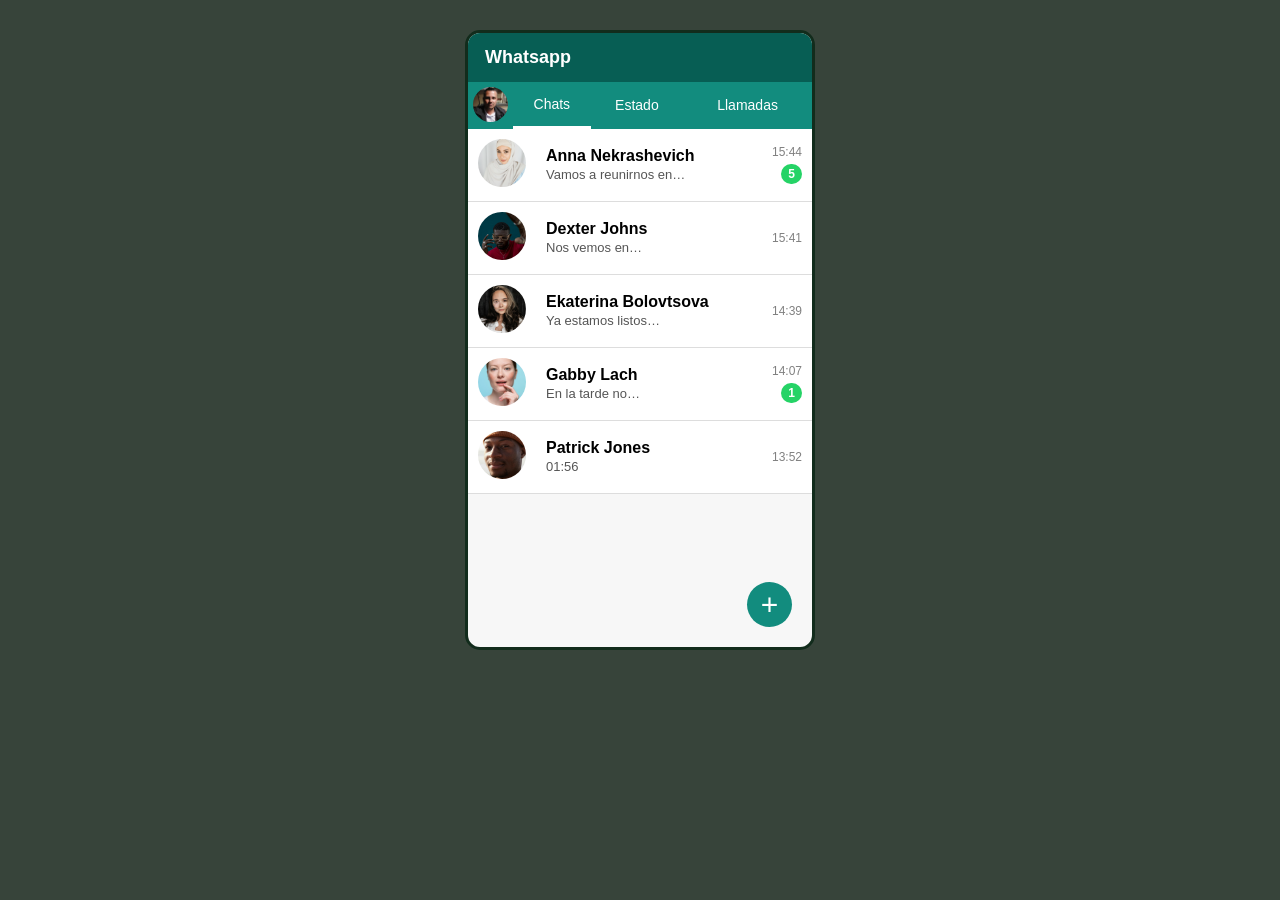
<file: index.html>
<!DOCTYPE html>
<html lang="es">
  <head>
    <meta charset="UTF-8" />
    <meta name="viewport" content="width=device-width, initial-scale=1.0" />
    <title>Evaluación – Semana 02</title>
    <link rel="stylesheet" href="css/style.css" />
  </head>

  <body>
    <div class="phone">
      <table class="topbar-table">
        <tr>
          <th class="topbar-title">Whatsapp</th>
        </tr>
      </table>

      <table class="tabs-table">
        <tr>
          <td class="user-photo-td">
            <img src="img/orami.png" class="user-tab-img" />
          </td>
          <th class="active">Chats</th>
          <th>Estado</th>
          <th>Llamadas</th>
        </tr>
      </table>

      <table class="chat-list-table">
        <tr>
          <td class="photo-td">
            <img src="img/pexels-anna-nekrashevich.jpg" class="photo-img" />
          </td>
          <td class="info-td">
            <strong>Anna Nekrashevich</strong><br />
            <span class="message-preview">Vamos a reunirnos en…</span>
          </td>
          <td class="right-td">
            <div class="time">15:44</div>
            <div class="badge">5</div>
          </td>
        </tr>

        <tr>
          <td class="photo-td">
            <img src="img/pexels-dexter-johns.jpg" class="photo-img" />
          </td>
          <td class="info-td">
            <strong>Dexter Johns</strong><br />
            <span class="message-preview">Nos vemos en…</span>
          </td>
          <td class="right-td">
            <div class="time">15:41</div>
          </td>
        </tr>

        <tr>
          <td class="photo-td">
            <img src="img/pexels-ekaterina-bolovtsova.jpg" class="photo-img" />
          </td>
          <td class="info-td">
            <strong>Ekaterina Bolovtsova</strong><br />
            <span class="message-preview">Ya estamos listos…</span>
          </td>
          <td class="right-td">
            <div class="time">14:39</div>
          </td>
        </tr>

        <tr>
          <td class="photo-td">
            <img src="img/pexels-gabby-lach.jpg" class="photo-img" />
          </td>
          <td class="info-td">
            <strong>Gabby Lach</strong><br />
            <span class="message-preview">En la tarde no…</span>
          </td>
          <td class="right-td">
            <div class="time">14:07</div>
            <div class="badge">1</div>
          </td>
        </tr>

        <tr>
          <td class="photo-td">
            <img src="img/pexels-patrick-jones.jpg" class="photo-img" />
          </td>
          <td class="info-td">
            <strong>Patrick Jones</strong><br />
            <span class="message-preview">01:56</span>
          </td>
          <td class="right-td">
            <div class="time">13:52</div>
          </td>
        </tr>
      </table>

      <div class="fab">+</div>
    </div>
  </body>
</html>
</file>
<file: css/style.css>
/* RESET Y FUENTE */
*{
    margin: 0;
    padding: 0;
    box-sizing: border-box;
    font-family: Arial, sans-serif;
}

/* FONDO EXTERNO */
body {
    background: #37443a;   /* ← color que pediste en el segundo */
    display: flex;
    justify-content: center;
    padding: 30px;
}

/* “TELÉFONO” */
.phone {
    width: 350px;
    height: 620px;
    background: #f7f7f7;
    border-radius: 15px;
    overflow: hidden;

    /* ← AQUÍ están los dos detalles que querías */
    border: 3px solid #122c1c; /* del primer CSS */
    position: relative;
}

/* TOP BAR */
.topbar-table {
    width: 100%;
    background: #075e54;
    color: white;
}

.topbar-title {
    padding: 12px 15px;
    font-size: 18px;
    text-align: left;
    font-weight: bold;
}

/* TABS */
.tabs-table {
    width: 100%;
    background: #128c7e;
    color: white;
    border-collapse: collapse;
    text-align: center;
}

.tabs-table th {
    padding: 10px 0;
    font-size: 14px;
    font-weight: normal;
}

.active {
    border-bottom: 3px solid white;
    font-weight: bold;
}

/* FOTO DEL USUARIO EN TABS */
.user-photo-td {
    width: 45px;
    padding: 5px;
}

.user-tab-img {
    width: 35px;     /* ← del segundo CSS */
    height: 35px;
    border-radius: 50%;
    object-fit: cover;
    display: block;
    margin: auto;
}

/* LISTA DE CHATS */
.chat-list-table {
    width: 100%;
    border-collapse: collapse;
    background: white;
}

.chat-list-table tr {
    border-bottom: 1px solid #ddd;
}

/* FOTO DEL CONTACTO */
.photo-td {
    width: 48px;
    padding: 10px;
}

.photo-img {
    width: 48px;    /* ← del segundo CSS */
    height: 48px;
    border-radius: 50%;
    object-fit: cover;
}

/* INFO DEL CHAT */
.info-td {
    padding: 10px;
}

.message-preview {
    font-size: 13px;
    color: #555;
}

/* DERECHA (hora + badge) */
.right-td {
    width: 60px;
    text-align: right;
    padding-right: 10px;
}

.time {
    font-size: 12px;
    color: gray;
}

.badge {
    background: #25d366;
    color: white;
    padding: 3px 7px;
    border-radius: 10px;
    font-size: 12px;
    margin-top: 5px;
    font-weight: bold;
    display: inline-block;
}

/* BOTÓN FLOTANTE */
.fab {
    position: absolute;
    bottom: 20px;
    right: 20px;
    background: #128c7e;
    width: 45px;
    height: 45px;
    color: white;
    font-size: 30px;
    border-radius: 50%;

    display: flex;
    align-items: center;
    justify-content: center;
}
</file>
